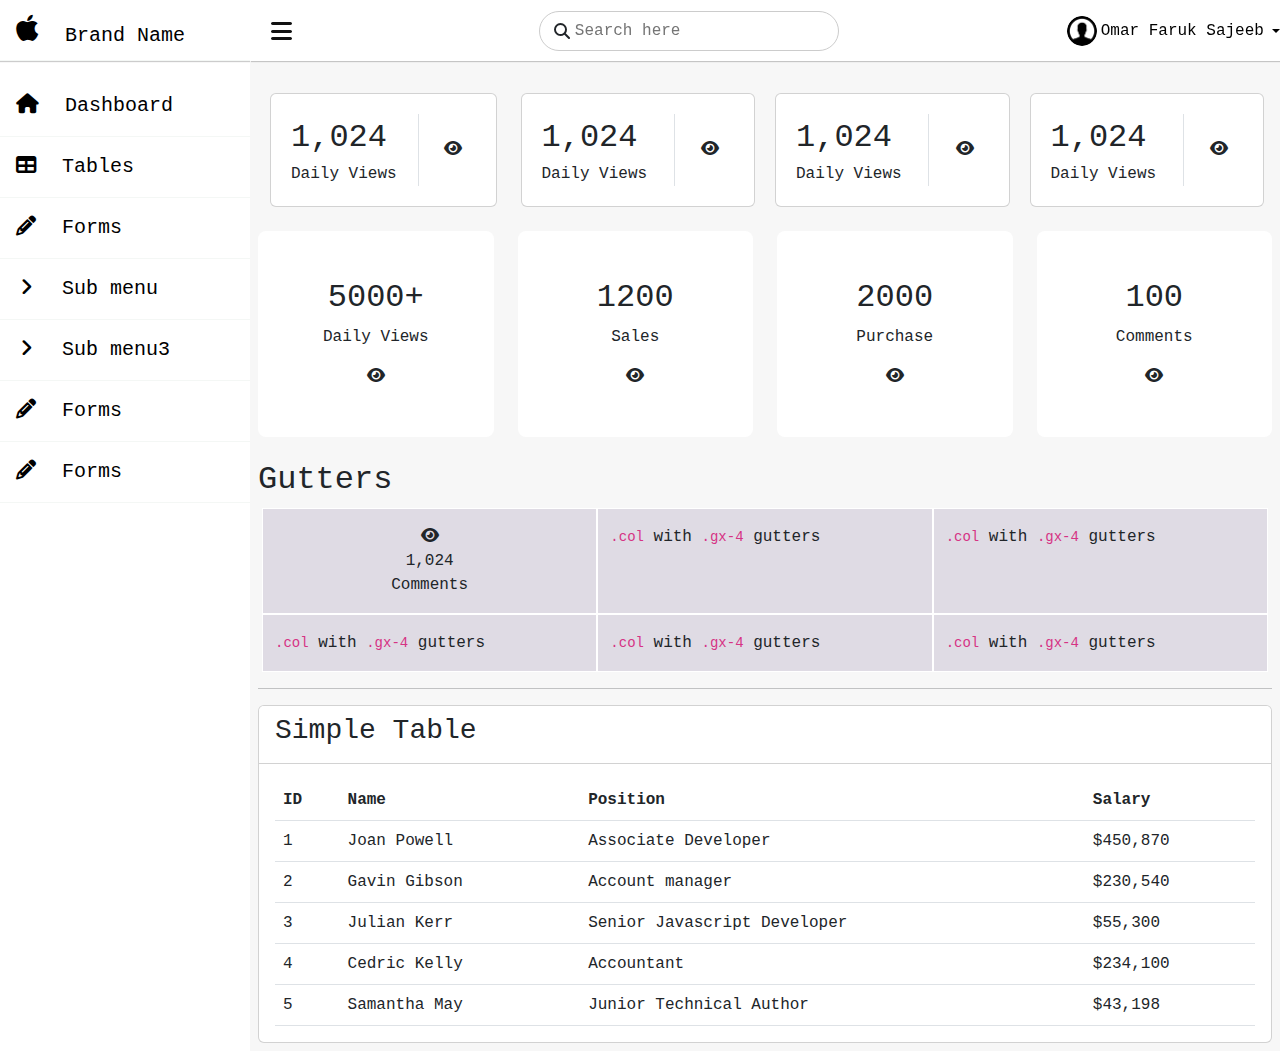
<file: index.html>
<!DOCTYPE html>
<html lang="en">

<head>
    <meta charset="UTF-8">
    <meta http-equiv="X-UA-Compatible" content="IE=edge">
    <meta name="viewport" content="width=device-width, initial-scale=1">
    <title>Responsive Admin Dashboard</title>
    <link rel="stylesheet" type="text/css" href="css/bootstrap.min.css">
    <link rel="stylesheet" type="text/css" href="./style.css">
    <link rel="stylesheet" type="text/css"
        href="https://cdnjs.cloudflare.com/ajax/libs/font-awesome/6.2.0/css/all.min.css">
    <style>
        .themed-grid-col {
            padding-top: 1rem;
            padding-bottom: 1rem;
            background-color: rgba(86, 61, 124, .15);
            border: 1px solid rgba(255, 255, 255, 1);
        }

        .themed-container {
            padding: .75rem;
            margin-bottom: 1.5rem;
            background-color: rgba(0, 123, 255, .15);
            border: 1px solid rgba(255, 255, 255, 1);
        }

    </style>
</head>

<body>
    <section id="sidebar">
            <div class="navigation bg-white">
                <div class="row brand-name-section">
                    <div class="col-md-12">
                        <ul class="p-0 brand-name">
                            <li class="">
                                <a href="" class="bg-white ">
                                    <span class="icon"><i class="fa-brands fa-xl fa-apple"></i></span>
                                    <span class="title">
                                        <h5 class=" py-4">Brand Name</h5>
                                    </span>
                                </a>
                            </li>
                        </ul>
                    </div>
                </div>

                <div class="side-menu h-100 ">
                    <ul class="p-0" id="menu">
                        <li>
                            <a href="">
                                <span class="icon"><i class="fa-solid fa-house"></i></span>
                                <span class="title">Dashboard </span>
                            </a>
                        </li>
                        <li>
                            <a href="">
                                <span class="icon"><i class="fa-solid fa-table"></i></span>
                                <span class="title">Tables </span>
                            </a>
                        </li>
                        <li>
                            <a href="">
                                <span class="icon"><i class="fa-solid fa-pencil"></i></span>
                                <span class="title">Forms </span>
                            </a>
                        </li>
                        <li>
                            <a href="#submenu2" data-bs-toggle="collapse"
                                class="nav-link ps-1 align-middle ">
                                <span class="icon"><i class="fa-solid fa-angle-right"></i></span>
                                <span class="ms-1 d-sm-inline title">Sub menu</span></a>
                            <ul class="collapse nav flex-column ms-3 ps-3" id="submenu2"
                                data-bs-parent="#menu">
                                <li class="w-100">
                                    <a href="#" class="nav-link px-0"> <span class="d-sm-inline">Item</span>
                                        1</a>
                                </li>
                                <li>
                                    <a href="#" class="nav-link px-0"> <span class="d-sm-inline">Item</span>
                                        2</a>

                                </li>
                            </ul>
                        </li>
                        <li>
                            <a href="#submenu3" data-bs-toggle="collapse"
                                class="nav-link ps-1 align-middle ">
                                <span class="icon"><i class="fa-solid fa-angle-right"></i></span>
                                <span class="ms-1 d-sm-inline title">Sub menu3</span></a>
                            <ul class="collapse nav flex-column ms-3 ps-3" id="submenu3"
                                data-bs-parent="#menu">
                                <li class="w-100">
                                    <a href="#" class="nav-link px-0"> <span
                                            class=" d-sm-inline">Item</span> 1</a>
                                </li>
                                <li>
                                    <a href="#submenu_label3" data-bs-toggle="collapse"
                                        class="nav-link px-0"> <span class="d-sm-inline"><i
                                                class="fa-solid fa-angle-right"></i> Item</span>
                                        2</a>
                                    <ul class="collapse nav flex-column ms-3 ps-3" id="submenu_label3"
                                        data-bs-parent="#submenu3">
                                        <li class="w-100">
                                            <a href="#" class="nav-link px-0"> <span class="d-sm-inline">Sub
                                                    menu
                                                    1</span></a>
                                        </li>
                                        <li>
                                            <a href="#" class="nav-link px-0"> <span class="d-sm-inline">Sub
                                                    menu
                                                    2</span></a>
                                        </li>
                                    </ul>
                                </li>
                                <li>
                                    <a href="#submenu2_label3" data-bs-toggle="collapse"
                                        class="nav-link px-0">
                                        <span class="d-sm-inline"><i class="fa-solid fa-angle-right"></i>
                                            Item</span>
                                        3</a>
                                    <ul class="collapse nav flex-column ms-3 ps-3" id="submenu2_label3"
                                        data-bs-parent="#submenu3">
                                        <li class="w-100">
                                            <a href="#" class="nav-link px-0"> <span class="d-sm-inline">Sub
                                                    menu
                                                    1</span></a>
                                        </li>
                                        <li>
                                            <a href="#" class="nav-link px-0"> <span class="d-sm-inline">Sub
                                                    menu
                                                    2</span></a>
                                        </li>
                                    </ul>
                                </li>
                            </ul>
                        </li>
                        <li>
                            <a href="">
                                <span class="icon"><i class="fa-solid fa-pencil"></i></span>
                                <span class="title">Forms </span>
                            </a>
                        </li>
                        <li>
                            <a href="">
                                <span class="icon"><i class="fa-solid fa-pencil"></i></span>
                                <span class="title">Forms </span>
                            </a>
                        </li>

                    </ul>
                </div>
            </div>
    </section>
    <section id="main" class="main">
        <div class="topbar  sticky-top ">
            <div class="toggle " onclick="toggleMenu()">

            </div>
            <div class="search ">

                <label for="">
                    <input type="text" placeholder="Search here" />
                    <i class="fa fa-solid fa-magnifying-glass"></i>
                </label>

            </div>
            <div class="dropdown user ">
                <a href="#"
                    class="d-flex align-items-center text-black text-decoration-none dropdown-toggle"
                    id="dropdownUser1" data-bs-toggle="dropdown" aria-expanded="false">
                    <img src="user.png" alt="hugenerd" width="30" height="30"
                        class="rounded-circle float-end ">

                    <span class="d-none d-sm-inline mx-1">Omar Faruk Sajeeb</span>
                </a>
                <ul class="dropdown-menu dropdown-menu-light text-small shadow"
                    aria-labelledby="dropdownUser1">
                    <li><a class="dropdown-item" href="#">Change Password</a></li>
                    <li><a class="dropdown-item" href="#">Settings</a></li>
                    <li><a class="dropdown-item" href="#">Profile</a></li>
                    <li>
                        <hr class="dropdown-divider">
                    </li>
                    <li><a class="dropdown-item" href="#">Sign out</a></li>
                </ul>
            </div>
        </div>
        <div class="main-content p-2">
            <div class="card-box p-2 my-3">
                <div class="card mx-1">
                    <div class="row ">
                        <div class="col-md-8">
                            <div class="numbers">1,024</div>
                            <div class="card-name">Daily Views</div>
                        </div>
                        <div class="col-md-4 d-flex align-items-center justify-content-center border-start">
                            <div class="iconBox">
                                <i class="fa fa-eye"></i>
                            </div>
                        </div>
                    </div>                    
                </div>
                <div class="card">
                    <div class="row ">
                        <div class="col-md-8">
                            <div class="numbers">1,024</div>
                            <div class="card-name">Daily Views</div>
                        </div>
                        <div class="col-md-4 d-flex align-items-center justify-content-center border-start">
                            <div class="iconBox">
                                <i class="fa fa-eye"></i>
                            </div>
                        </div>
                    </div>
                </div>
                <div class="card">
                    <div class="row ">
                        <div class="col-md-8">
                            <div class="numbers">1,024</div>
                            <div class="card-name">Daily Views</div>
                        </div>
                        <div class="col-md-4 d-flex align-items-center justify-content-center border-start">
                            <div class="iconBox">
                                <i class="fa fa-eye"></i>
                            </div>
                        </div>
                    </div>
                </div>
                <div class="card">
                    <div class="row ">
                        <div class="col-md-8">
                            <div class="numbers">1,024</div>
                            <div class="card-name">Daily Views</div>
                        </div>
                        <div class="col-md-4 d-flex align-items-center justify-content-center border-start">
                            <div class="iconBox">
                                <i class="fa fa-eye"></i>
                            </div>
                        </div>
                    </div>
                </div>
            </div>
            <div class="row align-items-md-stretch">
                <div class="col-md-3">
                    <div class="h-100 p-5 text-dark bg-white rounded-3 text-center">
                        <h2>5000+</h2>
                        <p>Daily Views</p>
                        <div class="iconBox">
                            <i class="fa fa-eye"></i>
                        </div>
                    </div>
                </div>
                <div class="col-md-3">
                    <div class="h-100 p-5 text-dark bg-white rounded-3 text-center">
                        <h2>1200</h2>
                        <p>Sales</p>
                        <div class="iconBox">
                            <i class="fa fa-eye"></i>
                        </div>
                    </div>
                </div>
                <div class="col-md-3">
                    <div class="h-100 p-5 text-dark bg-white rounded-3 text-center">
                        <h2>2000</h2>
                        <p>Purchase</p>
                        <div class="iconBox">
                            <i class="fa fa-eye"></i>
                        </div>
                    </div>
                </div>
                <div class="col-md-3">
                    <div class="h-100 p-5 text-dark bg-white rounded-3 text-center">
                        <h2>100</h2>
                        <p>Comments</p>
                        <div class="iconBox">
                            <i class="fa fa-eye"></i>
                        </div>
                    </div>
                </div>
            </div>
            <h2 class="mt-4">Gutters</h2>
            <div class="row row-cols-1 row-cols-md-3 gx-4 m-1">
                <div class="col themed-grid-col text-center">
                    <div class="iconBox">
                        <i class="fa fa-eye"></i>
                    </div>
                    <div>
                        <div class="numbers">1,024</div>
                        <div class="card-name">Comments</div>
                    </div>

                </div>
                <div class="col themed-grid-col"><code>.col</code> with <code>.gx-4</code> gutters</div>
                <div class="col themed-grid-col"><code>.col</code> with <code>.gx-4</code> gutters</div>
                <div class="col themed-grid-col"><code>.col</code> with <code>.gx-4</code> gutters</div>
                <div class="col themed-grid-col"><code>.col</code> with <code>.gx-4</code> gutters</div>
                <div class="col themed-grid-col"><code>.col</code> with <code>.gx-4</code> gutters</div>
            </div>
            <hr />
            <div class="row">
                <div class="col-md-12">
                    <div class="card">
                        <div class="card-header bg-white">
                            <h3 class="card-title">Simple Table</h3>
                        </div>
                        <div class="card-body">
                            <div class="table-responsive">
                                <table class="table text-nowrap text-md-nowrap mb-0">
                                    <thead>
                                        <tr>
                                            <th>ID</th>
                                            <th>Name</th>
                                            <th>Position</th>
                                            <th>Salary</th>
                                        </tr>
                                    </thead>
                                    <tbody>
                                        <tr>
                                            <td>1</td>
                                            <td>Joan Powell</td>
                                            <td>Associate Developer</td>
                                            <td>$450,870</td>
                                        </tr>
                                        <tr>
                                            <td>2</td>
                                            <td>Gavin Gibson</td>
                                            <td>Account manager</td>
                                            <td>$230,540</td>
                                        </tr>
                                        <tr>
                                            <td>3</td>
                                            <td>Julian Kerr</td>
                                            <td>Senior Javascript Developer</td>
                                            <td>$55,300</td>
                                        </tr>
                                        <tr>
                                            <td>4</td>
                                            <td>Cedric Kelly</td>
                                            <td>Accountant</td>
                                            <td>$234,100</td>
                                        </tr>
                                        <tr>
                                            <td>5</td>
                                            <td>Samantha May</td>
                                            <td>Junior Technical Author</td>
                                            <td>$43,198</td>
                                        </tr>
                                    </tbody>
                                </table>
                            </div>
                        </div>
                    </div>
                </div>
            </div>
        </div>
    </section>
    <script src="js/bootstrap.bundle.min.js"></script>
    <script src="js/popper.min.js"></script>
    <script>
        function toggleMenu() {
            let toggle = document.querySelector(".toggle");
            let navigation = document.querySelector(".navigation");
            let main = document.querySelector(".main");
            toggle.classList.toggle('active');
            navigation.classList.toggle('active');
            main.classList.toggle('active');
        }
    </script>
</body>

</html>
</file>
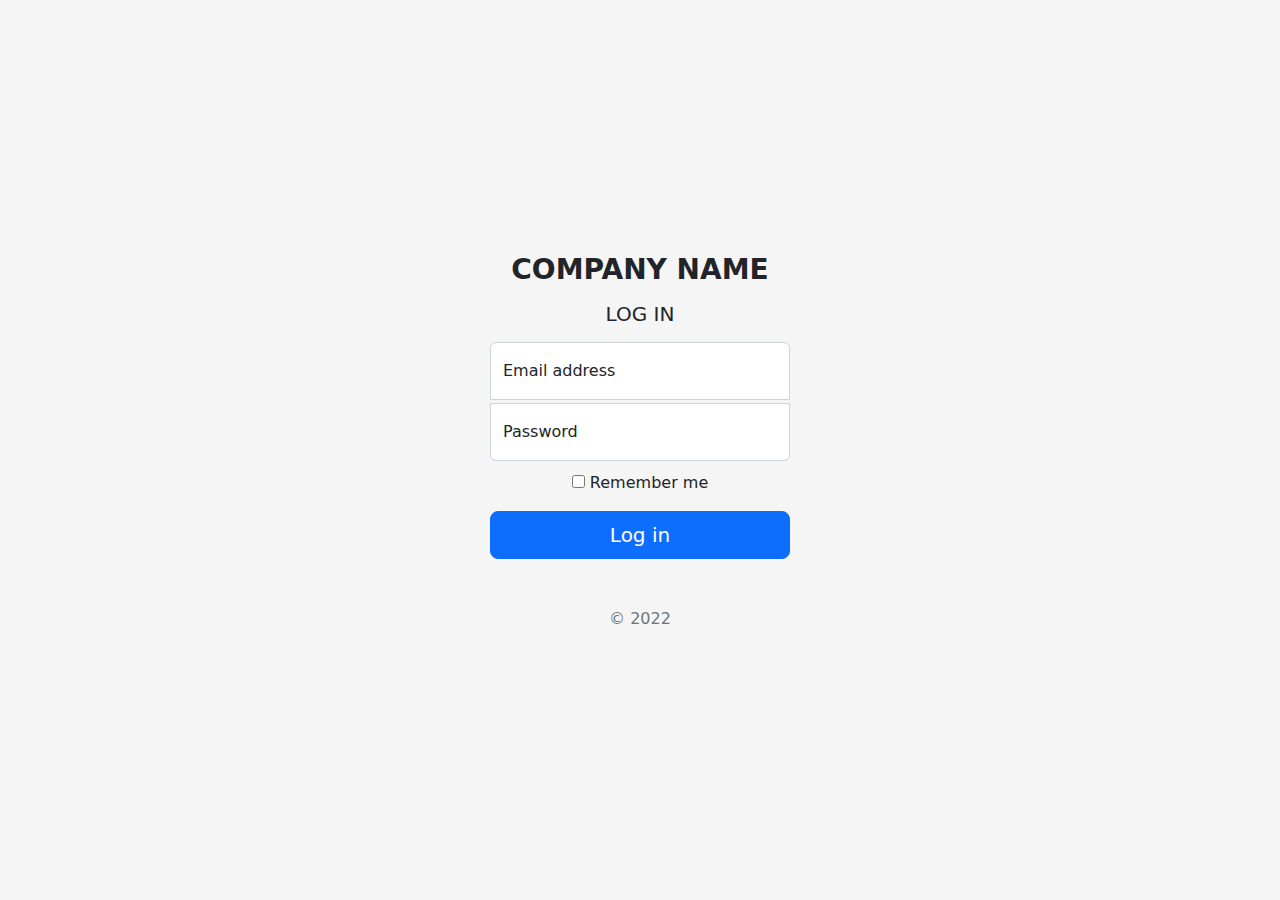
<file: login.html>
<!doctype html>
<html lang="en">
  <head>
    <meta charset="utf-8">
    <meta name="viewport" content="width=device-width, initial-scale=1">
    <meta name="description" content="">
    <meta name="author" content="Mark Otto, Jacob Thornton, and Bootstrap contributors">
    <meta name="generator" content="Hugo 0.84.0">
    <title>Signin Template · Bootstrap v5.0</title>

    <!-- Bootstrap core CSS -->
 <link rel="stylesheet" type="text/css" href="css/bootstrap.min.css">

    <!-- Favicons -->
<link rel="apple-touch-icon" href="/docs/5.0/assets/img/favicons/apple-touch-icon.png" sizes="180x180">
<link rel="icon" href="/docs/5.0/assets/img/favicons/favicon-32x32.png" sizes="32x32" type="image/png">
<link rel="icon" href="/docs/5.0/assets/img/favicons/favicon-16x16.png" sizes="16x16" type="image/png">
<link rel="manifest" href="/docs/5.0/assets/img/favicons/manifest.json">
<link rel="mask-icon" href="/docs/5.0/assets/img/favicons/safari-pinned-tab.svg" color="#7952b3">
<link rel="icon" href="/docs/5.0/assets/img/favicons/favicon.ico">
<meta name="theme-color" content="#7952b3">


    <style>
      .bd-placeholder-img {
        font-size: 1.125rem;
        text-anchor: middle;
        -webkit-user-select: none;
        -moz-user-select: none;
        user-select: none;
      }

      @media (min-width: 768px) {
        .bd-placeholder-img-lg {
          font-size: 3.5rem;
        }
      }
	  html,
body {
  height: 100%;
}

body {
  display: flex;
  align-items: center;
  padding-top: 40px;
  padding-bottom: 40px;
  background-color: #f5f5f5;
}

.form-signin {
  width: 100%;
  max-width: 330px;
  padding: 15px;
  margin: auto;
}

.form-signin .checkbox {
  font-weight: 400;
}

.form-signin .form-floating:focus-within {
  z-index: 2;
}

.form-signin input[type="email"] {
  margin-bottom: -1px;
  border-bottom-right-radius: 0;
  border-bottom-left-radius: 0;
}

.form-signin input[type="password"] {
  margin-bottom: 10px;
  border-top-left-radius: 0;
  border-top-right-radius: 0;
}
    </style>


  </head>
  <body class="text-center">
    
<main class="form-signin">
  <form action="index.html">
    <!-- <img class="mb-4" src="images/bootstrap-logo.svg" alt="" width="72" height="57"> -->
    <h3 class="h3 mb-3 fw-bold text-uppercase">Company Name</h3>
    <h5 class="h5 mb-3 fw-normal text-uppercase">Log In</h5>

    <div class="form-floating">
      <input type="email" class="form-control" id="floatingInput" placeholder="name@example.com">
      <label for="floatingInput">Email address</label>
    </div>
    <div class="form-floating mt-1">
      <input type="password" class="form-control" id="floatingPassword" placeholder="Password">
      <label for="floatingPassword">Password</label>
    </div>

    <div class="checkbox mb-3">
      <label>
        <input type="checkbox" value="remember-me"> Remember me
      </label>
    </div>
    <button class="w-100 btn btn-lg btn-primary" type="submit">Log in</button>
    <p class="mt-5 mb-3 text-muted">&copy; 2022</p>
  </form>
</main>


    
  </body>
</html>
</file>
<file: style.css>
*{
    margin: 0;
    padding:0;
    box-sizing: border-box;
    font-family:'Courier New', Courier, monospace;
}
body{
    overflow-x: hidden;
}

.navigation{
    position: fixed;
    width: 250px;
    height: 100%;
   /* background-color: tomato; */
    transition: 0.5s;
    /* overflow: hidden !important;
    overflow-anchor: none;
    -ms-overflow-style: none;
    touch-action: auto; */
	
}
.navigation.active{
    width:60px;
}
/* .navigation ul{
    position: absolute;
    top: 0;
    left: 0;
    width: 100%;
    
} */
.brand-name{
    margin-bottom: 15px;
	box-shadow: 0 1px 1px 0 rgb(0 0 0 / 20%);
	
 }
/* .navigation ul li:nth-child(1):hover{ */
.brand-name:hover{
    background-color:transparent;
 }
 .side-menu{
    position: relative;
    overflow: hidden !important;
    /* overflow-anchor: none;
    -ms-overflow-style: none;
    touch-action: auto; */
}
.side-menu:hover{
    overflow-y: scroll !important;
}
/* width */
::-webkit-scrollbar {
    width: 10px;
  }
  
  /* Track */
  ::-webkit-scrollbar-track {
    background: #f1f1f1; 
    /* border-radius: 5px; */
  }
   
  /* Handle */
  ::-webkit-scrollbar-thumb {
    background: #888; 
    /* border-radius: 5px; */
  }
  
  /* Handle on hover */
  ::-webkit-scrollbar-thumb:hover {
    background: #555; 
  }

.navigation ul li{
    position: relative;
    width: 100%;
    list-style: none;
    border-bottom: 1px solid #F4F7F5;
}
.navigation ul li:hover{
   background-color:antiquewhite;
}
/* .navigation ul li:nth-child(1){ */

 .navigation ul li a{
    position: relative;
    display: block;
    width: 100%;
    display: flex;
    text-decoration: none;
    color:#000;
}
.navigation ul li a .icon{
    position: relative;
    display: block;
    min-height: 60px;
    height: 60px;
    line-height: 60px;
    text-align: center;
    padding: 0 16px;
    font-size:20px;
}
.navigation ul li a .icon .fa{
    font-size: 20px;
}
.navigation ul li a .title{
    position: relative;
    display: block;
    padding: 0 10px;
    height: 60px;
    line-height: 60px;
    white-space: nowrap;
	font-size:20px;
}
.main{
    position: absolute;
    width: calc(100% - 250px);
    left: 250px;
    min-height: 100vh;
    background-color:#f7f7f7;
    transition: 0.5s;
}
.main.active{
    width: calc(100% - 60px);
    left:60px;
}
.main .topbar{
    width: 100%;
    background: #FFF;
	border-left: 1px solid white;
	box-shadow: 1px 1px 1px 0 rgb(0 0 0 /20%);
	
    height: 61px;
    display: flex;
    justify-content: space-between;
    align-items: center;
}
.toggle{
    position: relative;
    width: 60px;
    height: 60px;
    cursor:pointer;
}
.toggle::before{
    content: '\f0c9';
    font-family: fontAwesome ;
    position: absolute;
    width: 100%;
    height: 100%;
    line-height: 60px;
    font-size: 24px;
    text-align: center;
    color: #111;

}
.toggle.active::before{
    content: '\f00d';
    font-size: 25px;
    color:#000;
    font-weight: normal;
    
}

.search{
    position: relative;
    width: 300px;
    margin: 0 10px;
}
.search label{
    position: relative;
    width: 100%;
}
.search label input{
    width: 100%;
    height: 40px;
    border-radius: 40px;
    padding: 5px 20px;
    padding-left: 35px;
    outline: none;
    border: 1px solid #ccc;
}
.search label .fa{
    position: absolute;
    left: 15px;
    top:12px;
}
.user {
    position: relative;
    /* min-width: 50px; */
    /* width: 50px;
    height: 50px; */
    border-radius: 50%;
    /* overflow: hidden; */
    cursor: pointer;
}
/* .user img{
    position: absolute;
    top: 0;
    left: 0;
    width: 100%;
    height: 100%;
    object-fit: cover;
} */
.card-box{
    position: relative;
    width: 100%;
    display: grid;
    grid-template-columns: repeat(4,1fr);
    grid-gap:20px;
}
.card-box .card{
    position: relative;
    background-color: #FFF;
    padding:20px;
    display: flex;
    justify-content: space-between;
    cursor: pointer;
}
.card-box .card .numbers{
    position: relative;
    font-size: 2em;
    font-weight: 500;
}

/* Resposive Section */

@media(max-width:992px){
    .navigation{
        left: -250px;
    }
    .navigation.active{
        left:0;
        width: 250px;
    }
    .main{
        width:100%;
        left:0;
    }
    .main.active{
        width:calc(100% - 250px);
        left: 250px;
    }
    .card-box{
        grid-template-columns: repeat(2,1fr);
    }    
}
@media(max-width:768px){
    .card-box{
        grid-template-columns: repeat(1,1fr);
    }
}
@media(max-width:480px){
    .card-box{
        grid-template-columns: repeat(1,1fr);
    }
    .navigation{
        width: 100%;
        left: -100%;
        z-index: 1000;
    }
    .navigation.active{
        width: 100%;
        left: 0;
    }
    .toggle.active{
        position: fixed;
        z-index: 10000;
        right: 0;
        left: initial;
        transition: 2s;
    }
    .toggle.active::before{
        content: '\f00d';
        font-size: 30px;
        color:#000;
        
    }
    .main, .main.active{
        width: 100%;
        left:0;
    }
}
</file>
